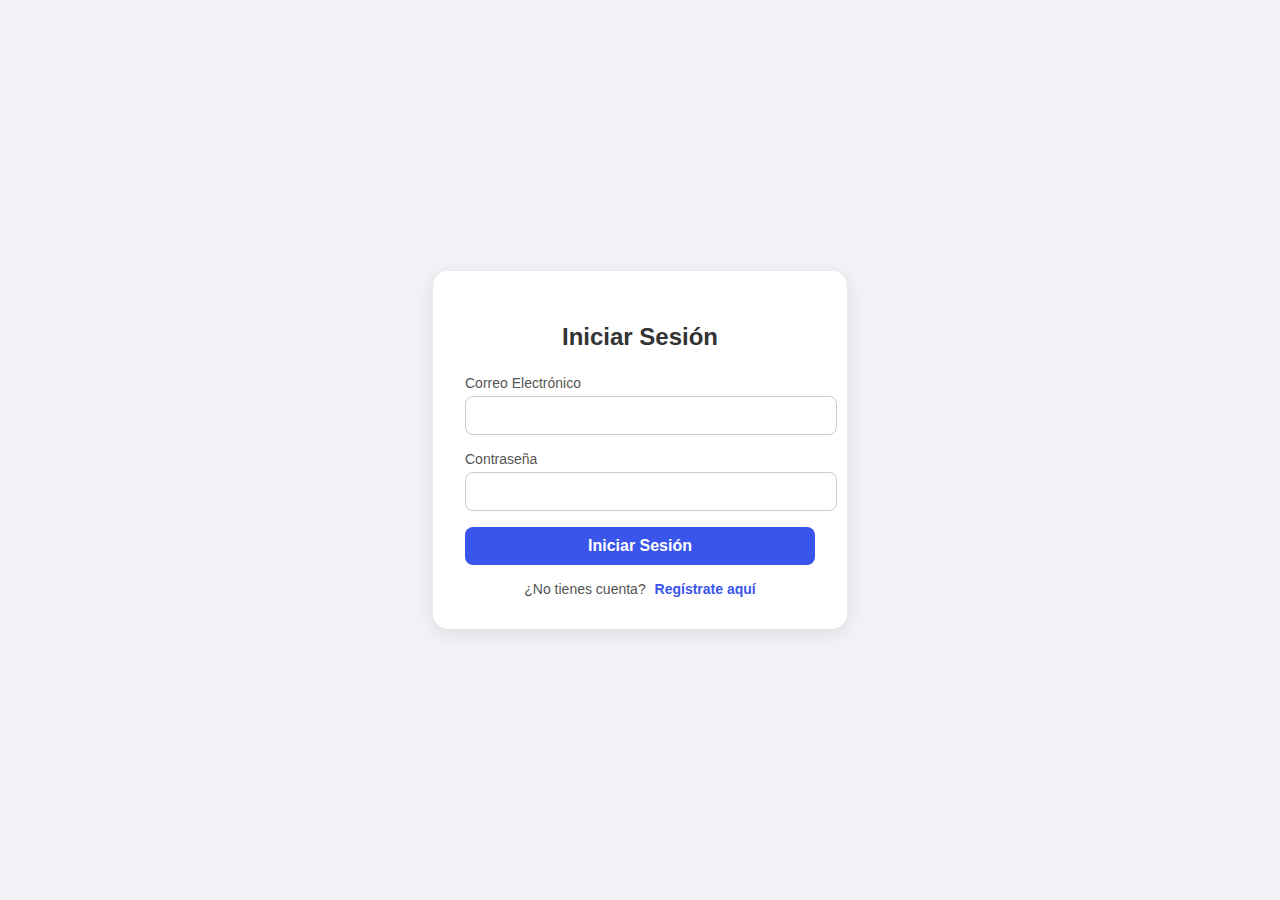
<file: frontend/pages/MainPage/login.html>
<!DOCTYPE html>
<html lang="es">

<head>
    <meta charset="UTF-8" />
    <meta name="viewport" content="width=device-width, initial-scale=1.0" />
    <title>Iniciar Sesión</title>
    <link rel="stylesheet" href="../../styles/login.css">
</head>

<body>

    <div class="login-container">
        <h2 class="login-title">Iniciar Sesión</h2>
        <form id="login-form">
            <div class="form-group">
                <label for="email">Correo Electrónico</label>
                <input type="email" id="email" required />
            </div>
            <div class="form-group">
                <label for="password">Contraseña</label>
                <input type="password" id="password" required />
            </div>
            <button type="submit" class="btn-login">Iniciar Sesión</button>

            <div class="register-link">
                <span>¿No tienes cuenta?</span>
                <a href="./register.html">Regístrate aquí</a>
            </div>
        </form>
    </div>


    <script src="../../scripts/login.js"></script> <!-- Asumiendo que tienes login.js también -->
</body>

</html>
</file>
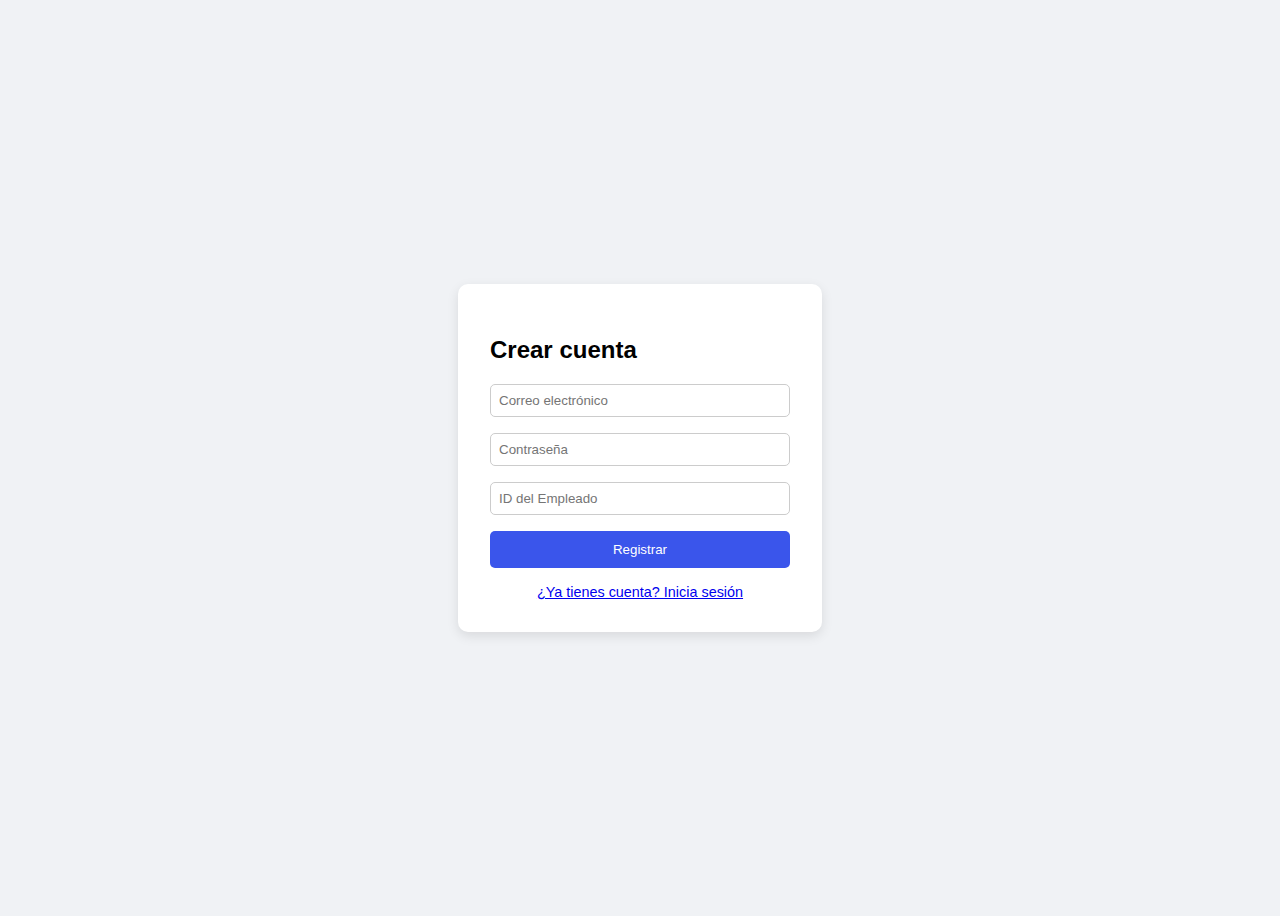
<file: frontend/pages/MainPage/register.html>
<!DOCTYPE html>
<html lang="es">
<head>
  <meta charset="UTF-8" />
  <meta name="viewport" content="width=device-width, initial-scale=1.0"/>
  <title>Registro</title>
  <link rel="stylesheet" href="../../styles/register.css" />
</head>
<body>
  <div class="register-container">
    <h2>Crear cuenta</h2>
    <form id="register-form">
      <input type="email" id="email" placeholder="Correo electrónico" required />
      <input type="password" id="password" placeholder="Contraseña" required />
      <input type="number" id="employeeId" placeholder="ID del Empleado" required />
      <button type="submit">Registrar</button>
      <a href="./login.html">¿Ya tienes cuenta? Inicia sesión</a>
    </form>
  </div>
  <script src="../../scripts/register.js"></script>
</body>
</html>
</file>
<file: frontend/styles/login.css>
body {
    margin: 0;
    padding: 0;
    font-family: "Segoe UI", Tahoma, Geneva, Verdana, sans-serif;
    background-color: #f1f3f6;
    display: flex;
    justify-content: center;
    align-items: center;
    height: 100vh;
  }
  
  .login-container {
    width: 350px;
    padding: 2rem;
    background-color: #fff;
    border-radius: 15px;
    box-shadow: 0 4px 20px rgba(0,0,0,0.1);
  }
  
  .login-title {
    text-align: center;
    font-weight: bold;
    margin-bottom: 1.5rem;
    color: #333;
  }
  
  .form-group {
    margin-bottom: 1rem;
  }
  
  .form-group label {
    display: block;
    font-size: 14px;
    margin-bottom: 5px;
    color: #555;
  }
  
  .form-group input {
    width: 100%;
    padding: 10px;
    font-size: 15px;
    border: 1px solid #ccc;
    border-radius: 8px;
    transition: 0.3s;
  }
  
  .form-group input:focus {
    outline: none;
    border-color: #007bff;
    box-shadow: 0 0 5px rgba(0,123,255,0.3);
  }
  
  .btn-login {
    width: 100%;
    padding: 10px;
    background-color: #3A55EB;
    border: none;
    color: white;
    font-weight: bold;
    font-size: 16px;
    border-radius: 8px;
    cursor: pointer;
    transition: 0.3s;
  }
  
  .btn-login:hover {
    background-color: #9c7ae0;
  }
  .register-link {
    text-align: center;
    margin-top: 1rem;
    font-size: 14px;
    color: #555;
  }
  
  .register-link a {
    color: #3A55EB;
    text-decoration: none;
    font-weight: bold;
    margin-left: 5px;
  }
  
  .register-link a:hover {
    text-decoration: underline;
  }
</file>
<file: frontend/styles/register.css>
body {
    font-family: Arial, sans-serif;
    background-color: #f0f2f5;
    display: flex;
    justify-content: center;
    align-items: center;
    height: 100vh;
  }
  
  .register-container {
    background: white;
    padding: 2rem;
    border-radius: 10px;
    box-shadow: 0px 4px 12px rgba(0,0,0,0.1);
    width: 300px;
  }
  
  form {
    display: flex;
    flex-direction: column;
  }
  
  input {
    margin-bottom: 1rem;
    padding: 0.5rem;
    border: 1px solid #ccc;
    border-radius: 5px;
  }
  
  button {
    background-color: #3A55EB;
    color: white;
    border: none;
    padding: 0.7rem;
    border-radius: 5px;
    cursor: pointer;
  }
  
  a {
    margin-top: 1rem;
    text-align: center;
    font-size: 0.9rem;
  }
</file>
